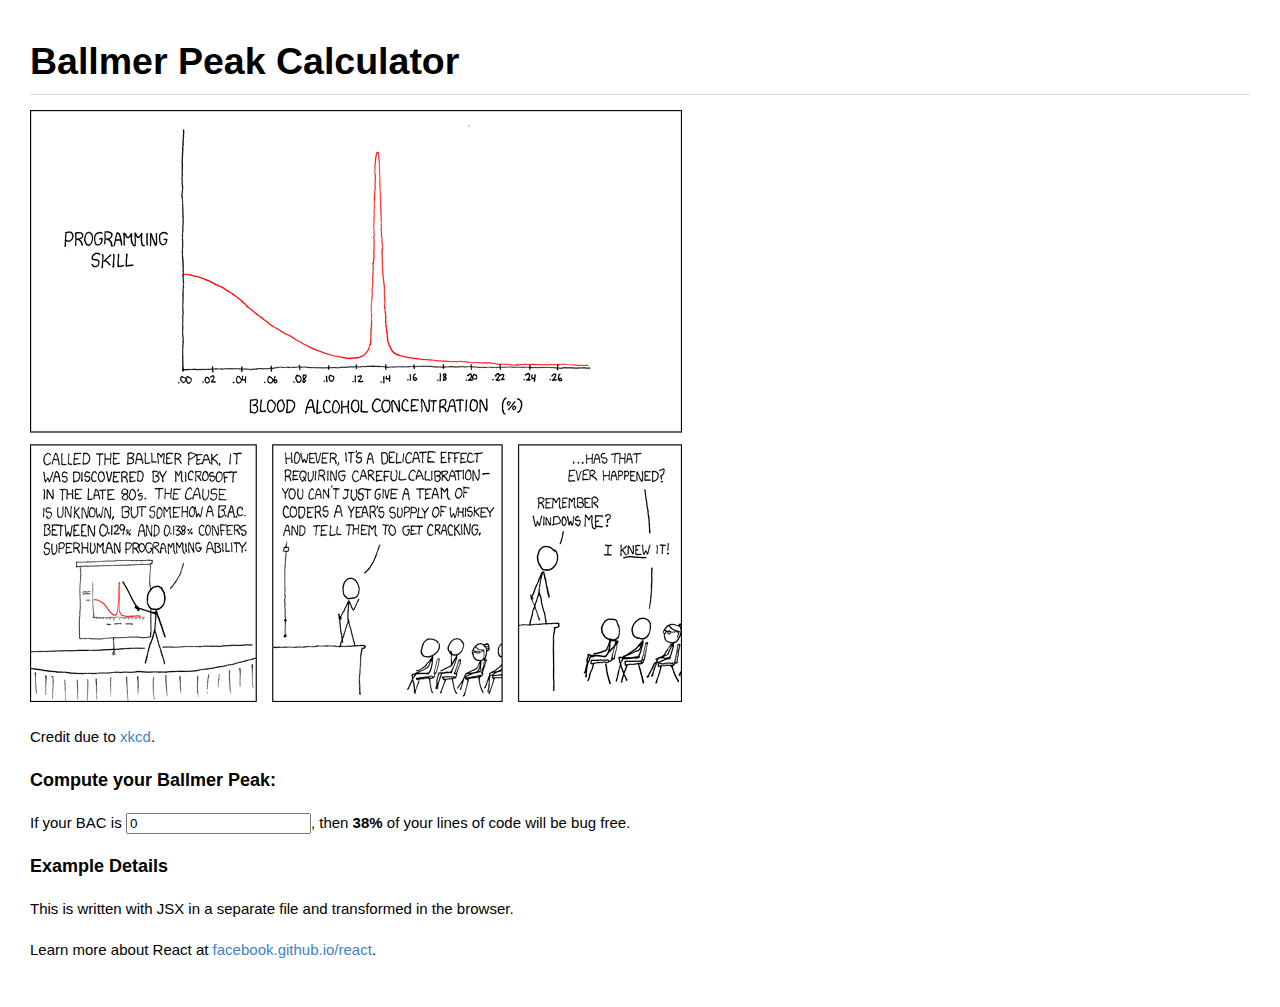
<file: react_test/react/examples/ballmer-peak/index.html>
<!DOCTYPE html>
<html>
  <head>
    <meta http-equiv='Content-type' content='text/html; charset=utf-8'>
    <title>Ballmer Peak Calculator</title>
    <link rel="stylesheet" href="../shared/css/base.css" />
  </head>
  <body>
    <h1>Ballmer Peak Calculator</h1>
    <div id="container">
      <p>
        If you can see this, React is not working right. This is probably because you&apos;re viewing
        this on your file system instead of a web server. Try running
        <pre>
          python -m SimpleHTTPServer
        </pre>
        and going to <a href="http://localhost:8000/">http://localhost:8000/</a>.
      </p>
    </div>
    <h4>Example Details</h4>
    <p>This is written with JSX in a separate file and transformed in the browser.</p>
    <p>
      Learn more about React at
      <a href="http://facebook.github.io/react" target="_blank">facebook.github.io/react</a>.
    </p>
    <script src="../shared/thirdparty/es5-shim.min.js"></script>
    <script src="../shared/thirdparty/es5-sham.min.js"></script>
    <script src="../shared/thirdparty/console-polyfill.js"></script>
    <script src="../../build/react.js"></script>
    <script src="../../build/JSXTransformer.js"></script>
    <script type="text/jsx" src="example.js"></script>
  </body>
</html>
</file>
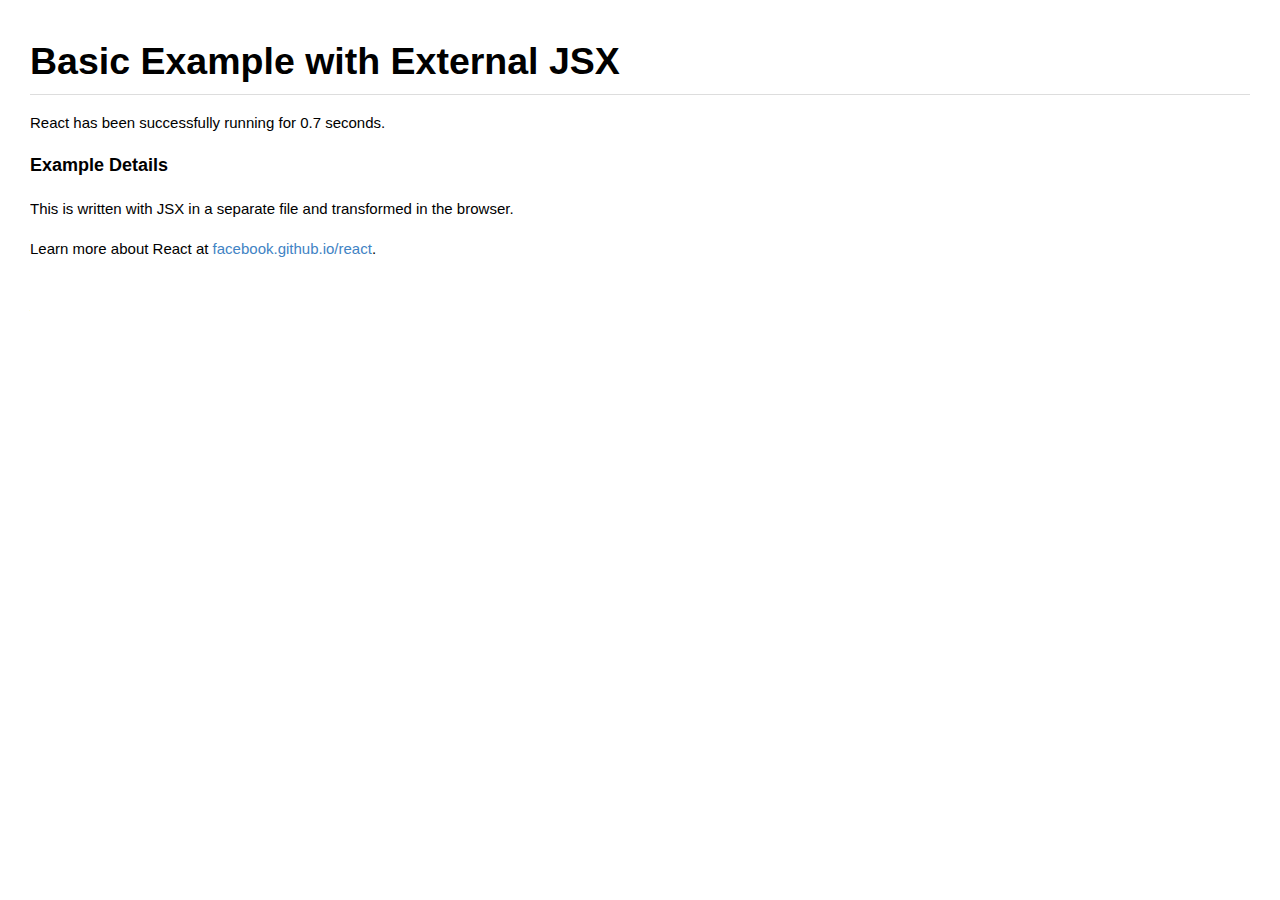
<file: react_test/react/examples/basic-jsx-external/index.html>
<!DOCTYPE html>
<html>
  <head>
    <meta http-equiv='Content-type' content='text/html; charset=utf-8'>
    <title>Basic Example with External JSX</title>
    <link rel="stylesheet" href="../shared/css/base.css" />
  </head>

  <body>
    <h1>Basic Example with External JSX</h1>
    <div id="container">
      <p>
        If you can see this, React is not working right. This is probably because you&apos;re viewing
        this on your file system instead of a web server. Try running
        <pre>
          python -m SimpleHTTPServer
        </pre>
        and going to <a href="http://localhost:8000/">http://localhost:8000/</a>.
      </p>
    </div>
    <h4>Example Details</h4>
    <p>This is written with JSX in a separate file and transformed in the browser.</p>
    <p>
      Learn more about React at
      <a href="http://facebook.github.io/react" target="_blank">facebook.github.io/react</a>.
    </p>
    <script src="../shared/thirdparty/es5-shim.min.js"></script>
    <script src="../shared/thirdparty/es5-sham.min.js"></script>
    <script src="../shared/thirdparty/console-polyfill.js"></script>
    <script src="../../build/react.js"></script>
    <script src="../../build/JSXTransformer.js"></script>
    <script type="text/jsx" src="example.js"></script>
  </body>
</html>
</file>
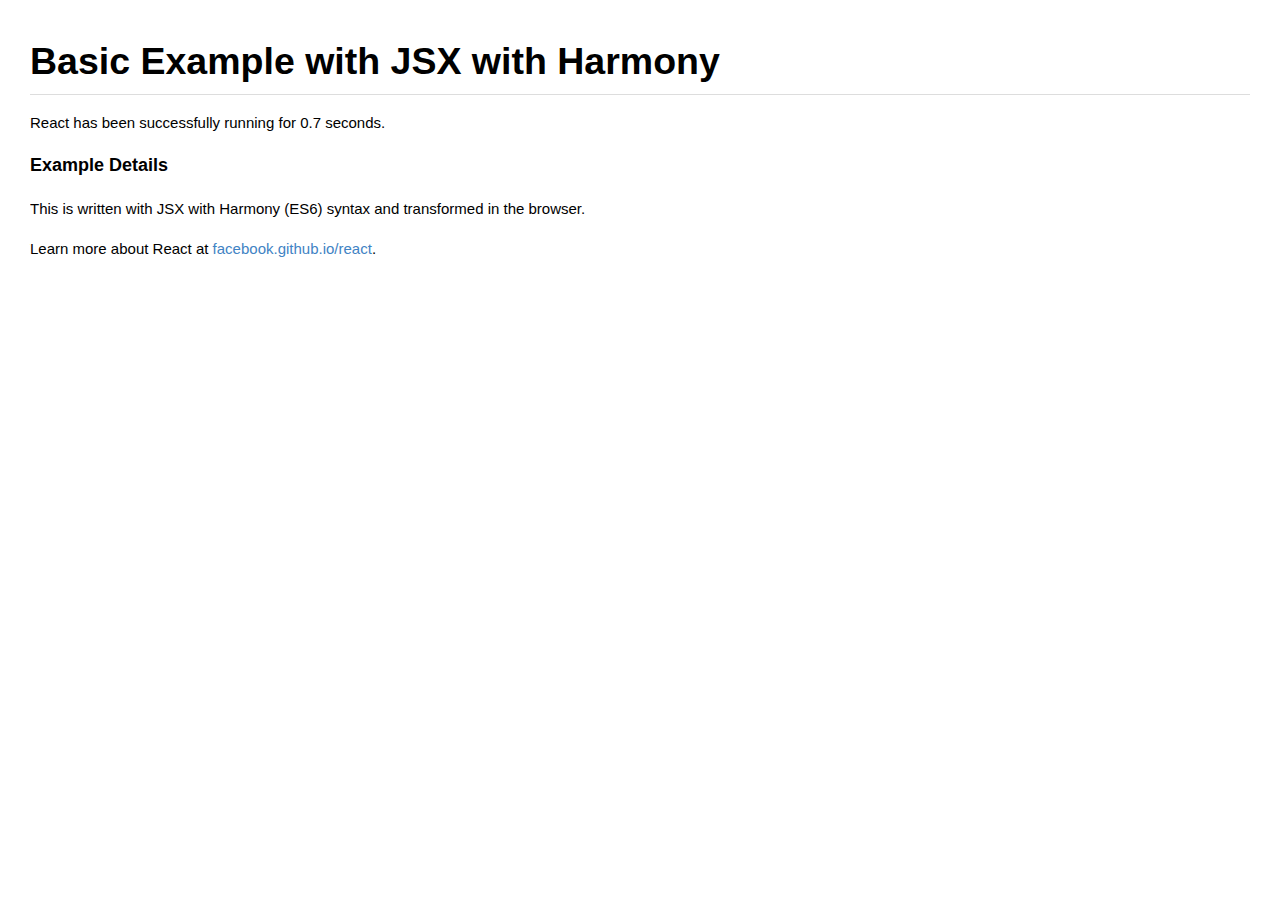
<file: react_test/react/examples/basic-jsx-harmony/index.html>
<!DOCTYPE html>
<html>
  <head>
    <meta http-equiv='Content-type' content='text/html; charset=utf-8'>
    <title>Basic Example with JSX with Harmony</title>
    <link rel="stylesheet" href="../shared/css/base.css" />
  </head>
  <body>
    <h1>Basic Example with JSX with Harmony</h1>
    <div id="container">
      <p>
        To install React, follow the instructions on
        <a href="http://www.github.com/facebook/react/">GitHub</a>.
      </p>
      <p>
        If you can see this, React is not working right.
        If you checked out the source from GitHub make sure to run <code>grunt</code>.
      </p>
    </div>
    <h4>Example Details</h4>
    <p>This is written with JSX with Harmony (ES6) syntax and transformed in the browser.<p>
    <p>
      Learn more about React at
      <a href="http://facebook.github.io/react" target="_blank">facebook.github.io/react</a>.
    </p>
    <script src="../../build/react.js"></script>
    <script src="../../build/JSXTransformer.js"></script>
    <script type="text/jsx;harmony=true">
      /**
       * @jsx React.DOM
       */
      var ExampleApplication = React.createClass({
        render() {
          var elapsed = Math.round(this.props.elapsed  / 100);
          var seconds = elapsed / 10 + (elapsed % 10 ? '' : '.0' );
          var message =
            `React has been successfully running for ${seconds} seconds.`;

          return <p>{message}</p>;
        }
      });
      var start = new Date().getTime();
      setInterval(() => {
        React.renderComponent(
          <ExampleApplication elapsed={new Date().getTime() - start} />,
          document.getElementById('container')
        );
      }, 50);
    </script>
  </body>
</html>
</file>
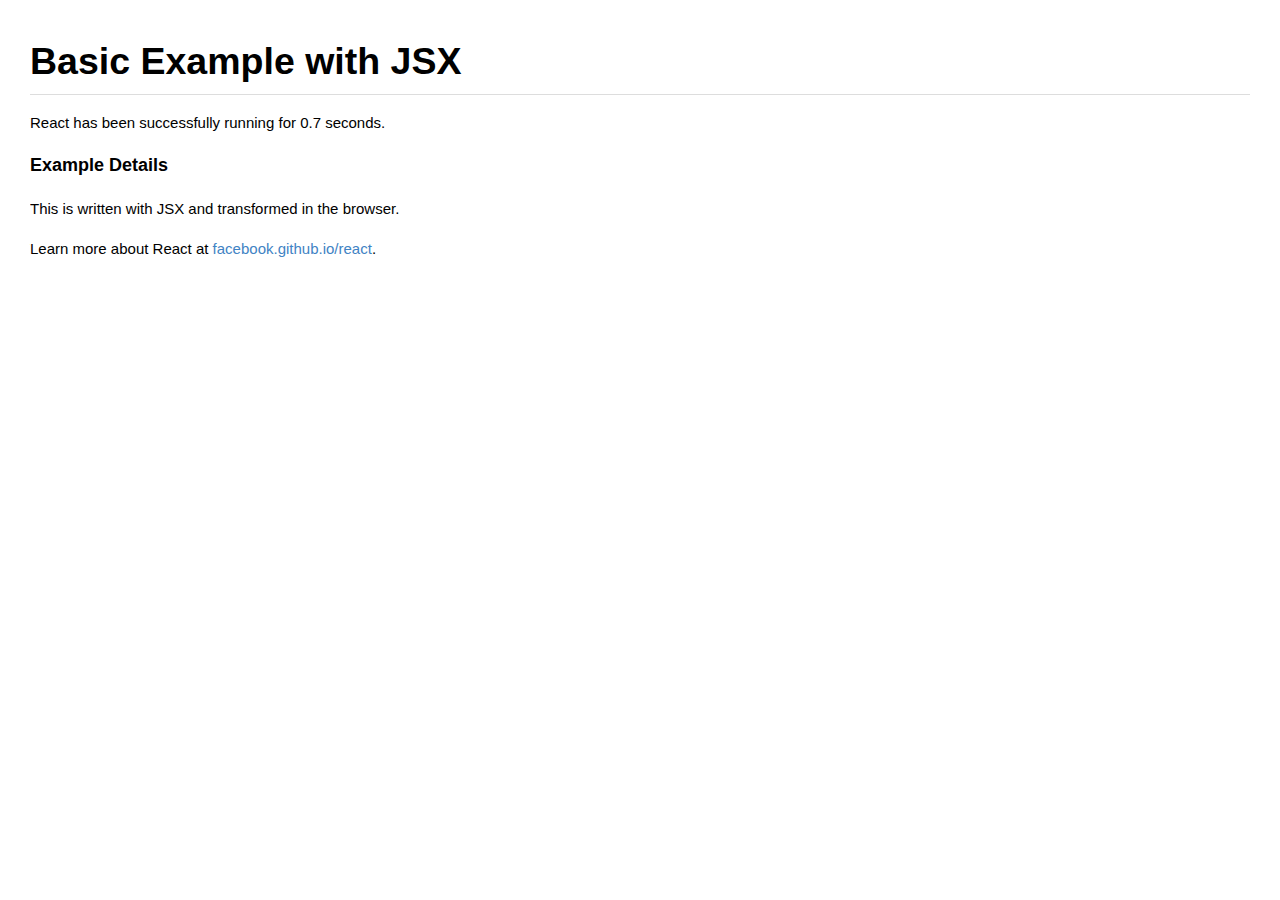
<file: react_test/react/examples/basic-jsx/index.html>
<!DOCTYPE html>
<html>
  <head>
    <meta http-equiv='Content-type' content='text/html; charset=utf-8'>
    <title>Basic Example with JSX</title>
    <link rel="stylesheet" href="../shared/css/base.css" />
  </head>
  <body>
    <h1>Basic Example with JSX</h1>
    <div id="container">
      <p>
        To install React, follow the instructions on
        <a href="http://www.github.com/facebook/react/">GitHub</a>.
      </p>
      <p>
        If you can see this, React is not working right.
        If you checked out the source from GitHub make sure to run <code>grunt</code>.
      </p>
    </div>
    <h4>Example Details</h4>
    <p>This is written with JSX and transformed in the browser.<p>
    <p>
      Learn more about React at
      <a href="http://facebook.github.io/react" target="_blank">facebook.github.io/react</a>.
    </p>
    <script src="../shared/thirdparty/es5-shim.min.js"></script>
    <script src="../shared/thirdparty/es5-sham.min.js"></script>
    <script src="../shared/thirdparty/console-polyfill.js"></script>
    <script src="../../build/react.js"></script>
    <script src="../../build/JSXTransformer.js"></script>
    <script type="text/jsx">
      /**
       * @jsx React.DOM
       */
      var ExampleApplication = React.createClass({
        render: function() {
          var elapsed = Math.round(this.props.elapsed  / 100);
          var seconds = elapsed / 10 + (elapsed % 10 ? '' : '.0' );
          var message =
            'React has been successfully running for ' + seconds + ' seconds.';

          return <p>{message}</p>;
        }
      });
      var start = new Date().getTime();
      setInterval(function() {
        React.renderComponent(
          <ExampleApplication elapsed={new Date().getTime() - start} />,
          document.getElementById('container')
        );
      }, 50);
    </script>
  </body>
</html>
</file>
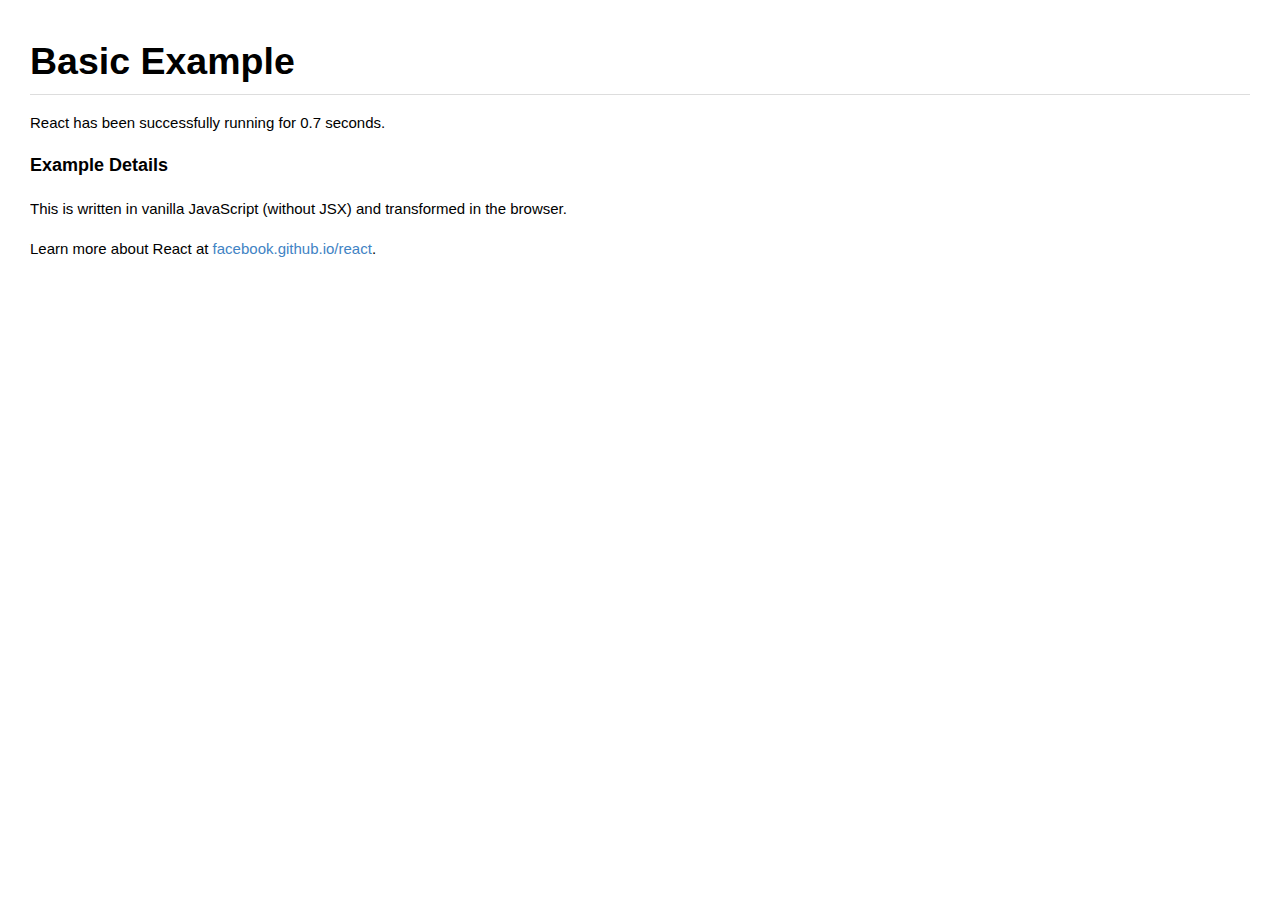
<file: react_test/react/examples/basic/index.html>
<!DOCTYPE html>
<html>
  <head>
    <meta http-equiv='Content-type' content='text/html; charset=utf-8'>
    <title>Basic Example</title>
    <link rel="stylesheet" href="../shared/css/base.css" />
  </head>
  <body>
    <h1>Basic Example</h1>
    <div id="container">
      <p>
        To install React, follow the instructions on
        <a href="http://www.github.com/facebook/react/">GitHub</a>.
      </p>
      <p>
        If you can see this, React is not working right.
        If you checked out the source from GitHub make sure to run <code>grunt</code>.
      </p>
    </div>
    <h4>Example Details</h4>
    <p>This is written in vanilla JavaScript (without JSX) and transformed in the browser.<p>
    <p>
      Learn more about React at
      <a href="http://facebook.github.io/react" target="_blank">facebook.github.io/react</a>.
    </p>
    <script src="../shared/thirdparty/es5-shim.min.js"></script>
    <script src="../shared/thirdparty/es5-sham.min.js"></script>
    <script src="../shared/thirdparty/console-polyfill.js"></script>
    <script src="../../build/react.js"></script>
    <script>
      var ExampleApplication = React.createClass({
        render: function() {
          var elapsed = Math.round(this.props.elapsed  / 100);
          var seconds = elapsed / 10 + (elapsed % 10 ? '' : '.0' );
          var message =
            'React has been successfully running for ' + seconds + ' seconds.';

          return React.DOM.p(null, message);
        }
      });
      var start = new Date().getTime();
      setInterval(function() {
        React.renderComponent(
          ExampleApplication({elapsed: new Date().getTime() - start}),
          document.getElementById('container')
        );
      }, 50);
    </script>
  </body>
</html>
</file>
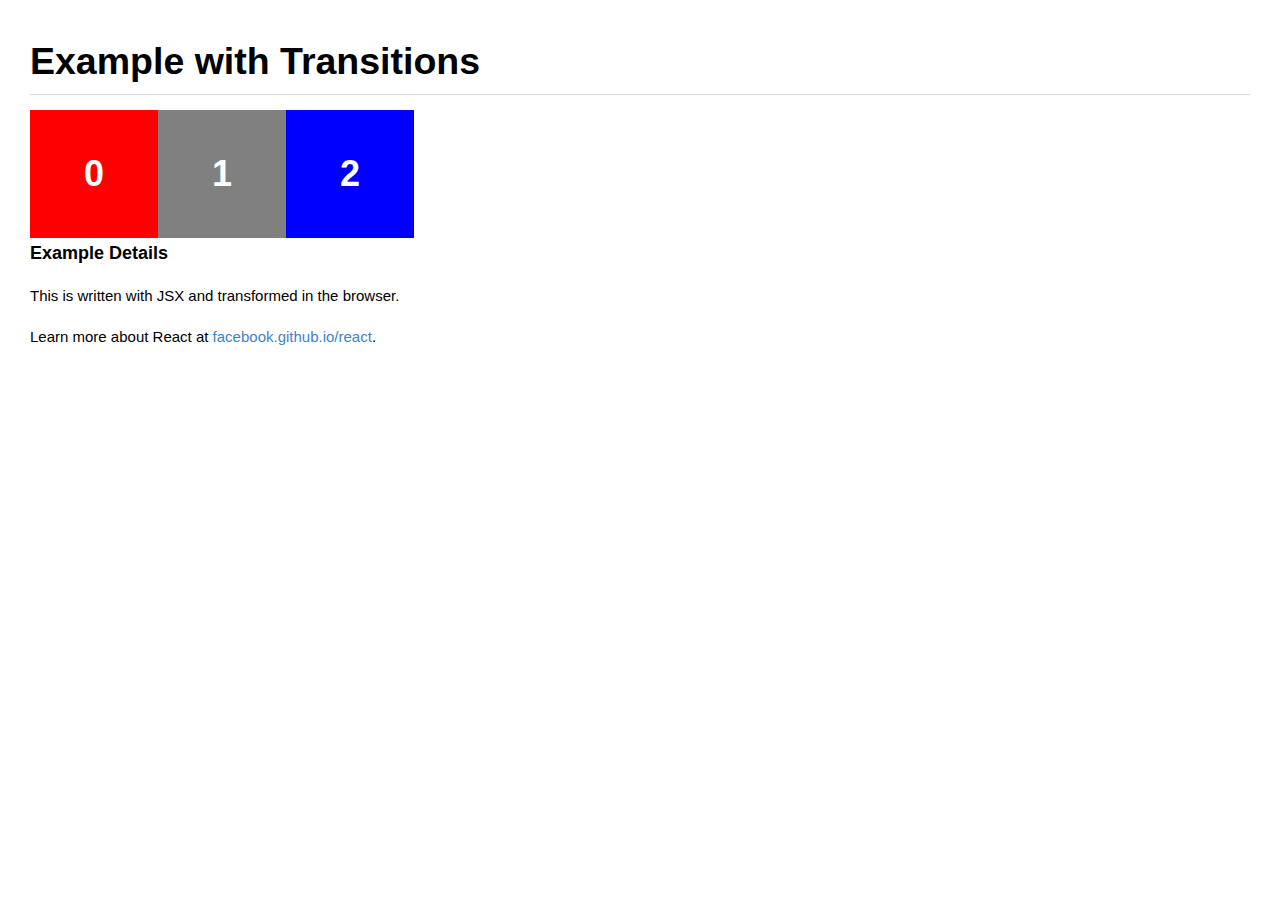
<file: react_test/react/examples/transitions/index.html>
<!DOCTYPE html>
<html>
  <head>
    <meta http-equiv='Content-type' content='text/html; charset=utf-8'>
    <title>Example with Transitions</title>
    <link rel="stylesheet" href="../shared/css/base.css" />
    <link rel="stylesheet" href="transition.css" />
  </head>
  <body>
    <h1>Example with Transitions</h1>
    <div id="container">
      <p>
        To install React, follow the instructions on
        <a href="http://www.github.com/facebook/react/">GitHub</a>.
      </p>
      <p>
        If you can see this, React is not working right.
        If you checked out the source from GitHub make sure to run <code>grunt</code>.
      </p>
    </div>
    <h4>Example Details</h4>
    <p>This is written with JSX and transformed in the browser.<p>
    <p>
      Learn more about React at
      <a href="http://facebook.github.io/react" target="_blank">facebook.github.io/react</a>.
    </p>
    <script src="../shared/thirdparty/es5-shim.min.js"></script>
    <script src="../shared/thirdparty/es5-sham.min.js"></script>
    <script src="../shared/thirdparty/console-polyfill.js"></script>
    <script src="../../build/react-with-addons.js"></script>
    <script src="../../build/JSXTransformer.js"></script>
    <script type="text/jsx">
      /**
       * @jsx React.DOM
       */
      var CSSTransitionGroup = React.addons.CSSTransitionGroup;
      var INTERVAL = 2000;

      var AnimateDemo = React.createClass({
        getInitialState: function() {
          return {start: 0};
        },

        componentDidMount: function() {
          this.interval = setInterval(this.tick, INTERVAL);
        },

        componentWillUnmount: function() {
          clearInterval(this.interval);
        },

        tick: function() {
          this.setState({start: this.state.start + 1});
        },

        render: function() {
          var children = [];
          var pos = 0;
          var colors = ['red', 'gray', 'blue'];
          for (var i = this.state.start; i < this.state.start + 3; i++) {
            var style = {
              left: pos * 128,
              background: colors[i % 3]
            };
            pos++;
            children.push(<div key={i} className="animateItem" style={style}>{i}</div>);
          }
          return (
            <CSSTransitionGroup
              className="animateExample"
              transitionName="example">
              {children}
            </CSSTransitionGroup>
          );
        }
      });

      React.renderComponent(
        <AnimateDemo />,
        document.getElementById('container')
      );
    </script>
  </body>
</html>
</file>
<file: react_test/react/examples/shared/css/base.css>
body {
  background: #fff;
  font-family: "Helvetica Neue", Helvetica, Arial, sans-serif;;
  font-size: 15px;
  line-height: 1.7;
  margin: 0;
  padding: 30px;
}

a {
  color: #4183c4;
  text-decoration: none;
}

a:hover {
  text-decoration: underline;
}

code {
  background-color: #f8f8f8;
  border: 1px solid #ddd;
  border-radius: 3px;
  font-family: "Bitstream Vera Sans Mono", Consolas, Courier, monospace;
  font-size: 12px;
  margin: 0 2px;
  padding: 0px 5px;
}

h1, h2, h3, h4 {
  font-weight: bold;
  margin: 0 0 15px;
  padding: 0;
}

h1 {
  border-bottom: 1px solid #ddd;
  font-size: 2.5em;
  font-weight: bold;
  margin: 0 0 15px;
  padding: 0;
}

h2 {
  border-bottom: 1px solid #eee;
  font-size: 2em;
}

h3 {
  font-size: 1.5em;
}

h4 {
  font-size: 1.2em;
}

p, ul {
  margin: 15px 0;
}

ul {
  padding-left: 30px;
}
</file>
<file: react_test/react/examples/transitions/transition.css>
.example-enter,
.example-leave {
  -webkit-transition: all .25s;
  transition: all .25s;
}

.example-enter,
.example-leave.example-leave-active {
  opacity: 0.01;
}

.example-leave.example-leave-active {
  margin-left: -128px;
}

.example-enter {
  margin-left: 128px;
}

.example-enter.example-enter-active,
.example-leave {
  margin-left: 0;
  opacity: 1;
}

.animateExample {
  display: block;
  height: 128px;
  position: relative;
  width: 384px;
}

.animateItem {
  color: white;
  font-size: 36px;
  font-weight: bold;
  height: 128px;
  line-height: 128px;
  position: absolute;
  text-align: center;
  -webkit-transition: all .25s; /* TODO: make this a move animation */
  transition: all .25s; /* TODO: make this a move animation */
  width: 128px;
}
</file>
